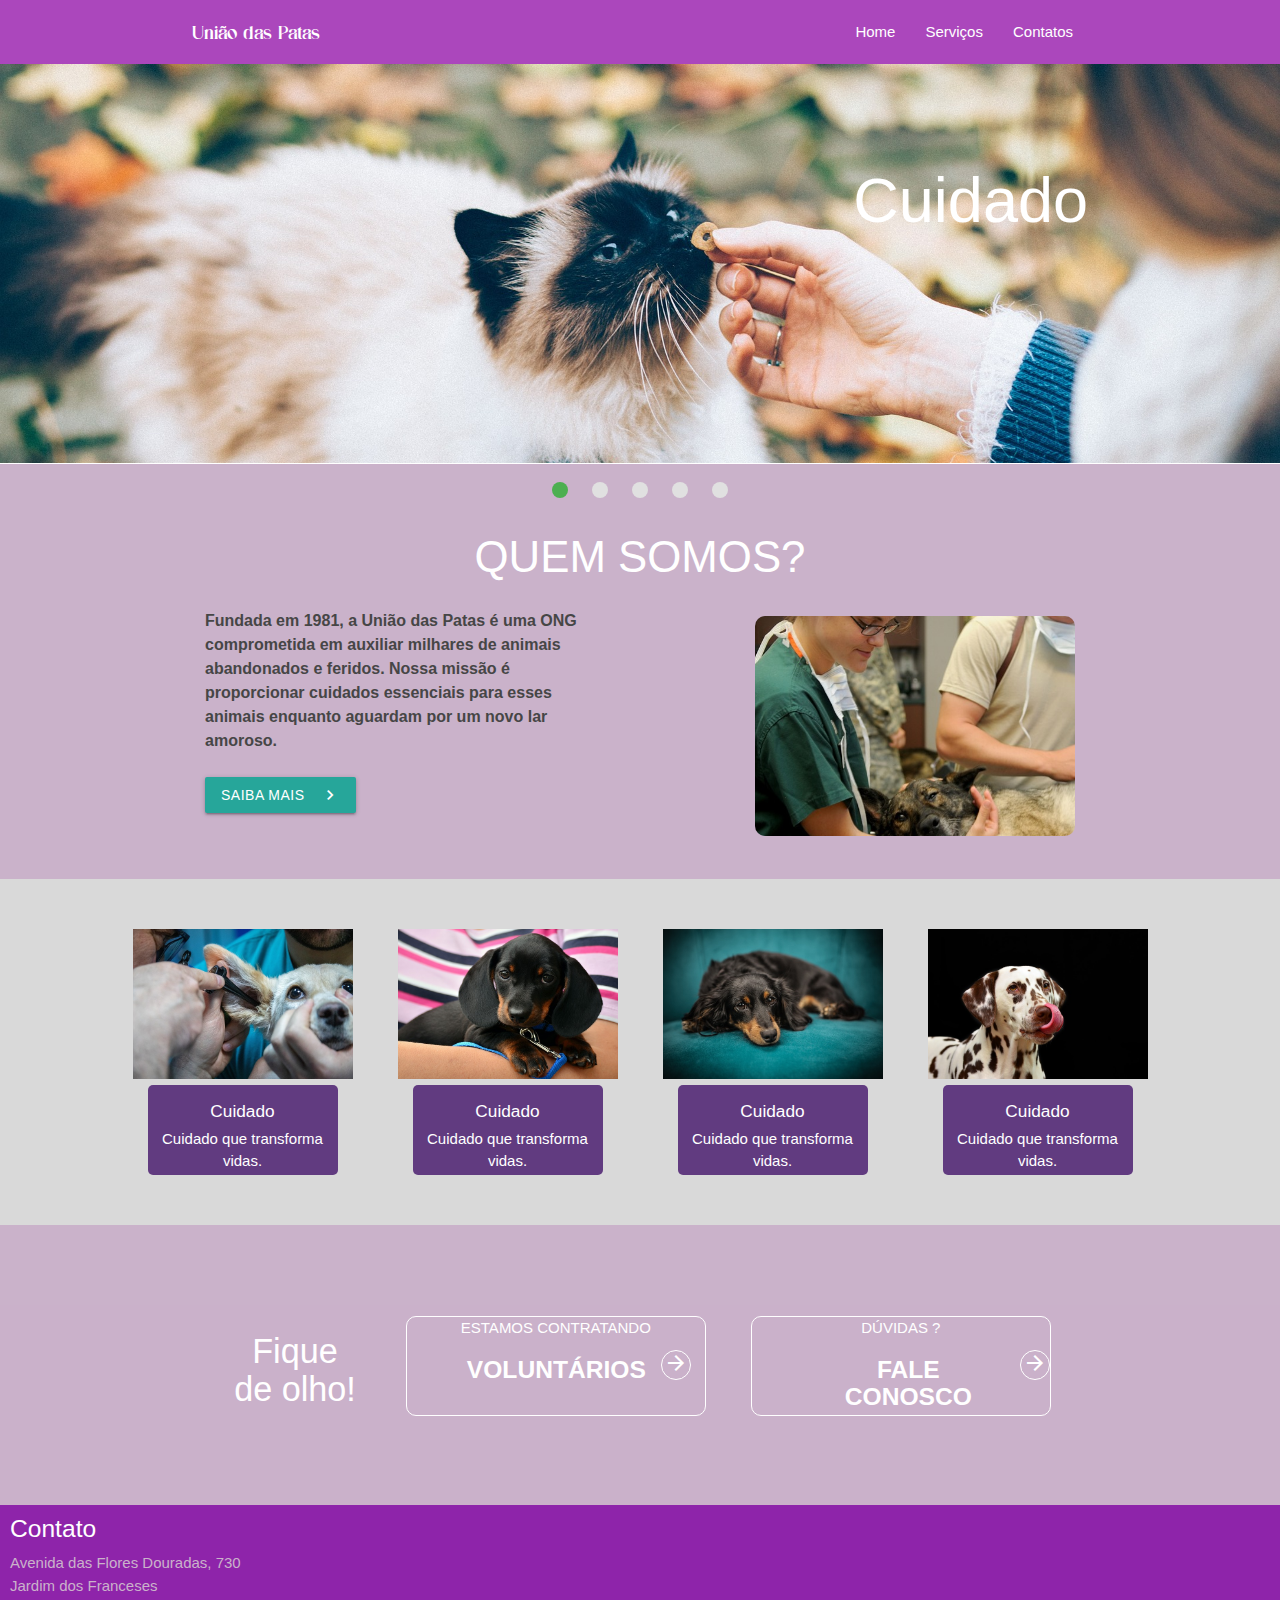
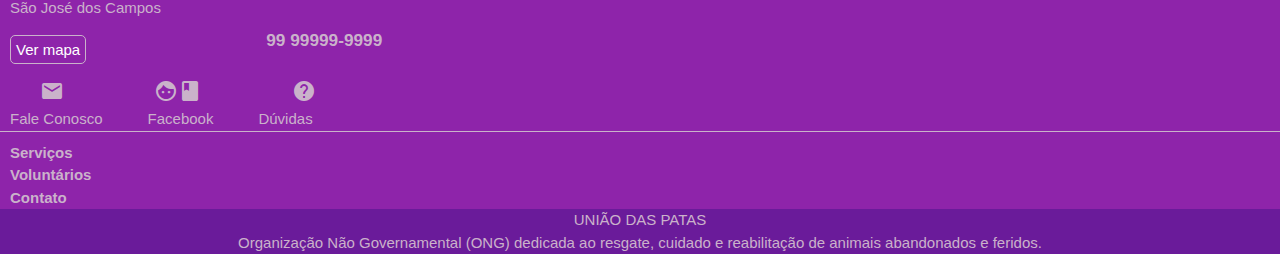
<file: index.html>
<!DOCTYPE html>
<html lang="pt-br">
<head>
    <meta charset="UTF-8">
    <meta name="viewport" content="width=device-width, initial-scale=1.0">
    <link rel="stylesheet" href="https://cdnjs.cloudflare.com/ajax/libs/materialize/1.0.0/css/materialize.min.css">
    <link href="https://fonts.googleapis.com/icon?family=Material+Icons" rel="stylesheet">
    <link rel="stylesheet" href="estilo.css">
    <title>ONG</title> 
</head>
<body>
    <header>
    <nav class="nav purple lighten-1">
        <a href="#" data-target="slide-out" class="sidenav-trigger"><i class="material-icons">menu</i></a>
        
        <div class="nav-wrapper container ">
            <!--Logo-->
            <div class="brand-logo light" style="font-size:20px" id="logo">União das Patas</div>
            <!--Menu Desktop  ul.>li*3>a-->
            <ul class="right hide-on-med-and-down"> <!--esconder de dispositivos medios e abaixo deles-->
                <li><a href="index.html" class="link-home">Home</a></li>
                <li><a href="servicos.html" class="link-servicos">Serviços</a></li>
                <li><a href="contatos.html" class="link-contatos">Contatos</a></li>
            </ul>
            
            <!--Menu Mobile-->
            <ul id="slide-out" class="sidenav">
                <li id="homeH"><a href="index.html" class="link-home"><i class="material-icons left purple-text">home</i>Home</a></li>
                <li id="servicosH"><a href="servicos.html" class="link-servicos"><i class="material-icons left purple-text">people</i>Serviços</a></li>
                <li id="contatosH"><a href="contatos.html" class="link-contatos"><i class="material-icons left purple-text">phone</i>Contatos</a></li>
            </ul>
        </div>
    </nav>
</header>

    <section id="homeS" class="section active">
        <div class="slider col s12">
            <ul class="slides">
                <li>
                    <img src="imagens/animals-2939715_1920.jpg" alt="" class="responsive-img">
                    
                    <div class="caption right-align">
                        <h1>Cuidado</h1>
                    </div>
                </li>
                <li>
                    <img src="imagens/pets-3715733_1920.jpg" alt="" class="responsive-img">
                    
                    <div class="caption left-align">
                        <h1>Amor</h1>
                    </div>
                </li>
                <li>
                    <img src="imagens/animals-2939756_1920.jpg" alt="" class="responsive-img">
                    
                    <div class="caption right-align">
                        <h1>Proteção</h1>
                    </div>
                </li>
                <li>
                    <img src="imagens/action-5067305_1920.jpg" alt="" class="responsive-img">
                    
                    <div class="caption left-align">
                        <h1>Confiança</h1>
                    </div>
                </li>
                <li>
                    <img src="imagens/animals-2939754_1920.jpg" alt="" class="responsive-img">
                    
                    <div class="caption right-align">
                        <h1>Amparo</h1>
                    </div>
                </li>
            </ul>
        </div>
        
        <div class="row hide-on-med-and-up">
            <h3 class="center-align" id="quemSomos">QUEM SOMOS?</h3>
                <div class="homeC">
                    <div class="paragHome1">
                        <p class="center-align responsive" id="pHome1">Fundada em 1981, o Paraíso dos Patinhas é uma ONG comprometida em auxiliar milhares de animais abandonados e feridos. Nossa missão é proporcionar cuidados essenciais para esses animais enquanto aguardam por um novo lar amoroso.
                        </p>
                    </div><br>
                
                    <br><div class="center-align"><button class="btn waves-effect waves-light" onclick="redirecionar()"> Saiba Mais
                        <i class="material-icons right">chevron_right</i>
                      </button></div>
                </div>
        </div>

        <div class="row hide-on-small-only" id="listQSH">
            <h3 class="center-align" id="quemSomos">QUEM SOMOS?</h3>
            <ul class="listQS1">
                <li>
                    <div class="homeC">
                        <div class="paragHome">
                            <p class="responsive" id="pHome">Fundada em 1981, a União das Patas é uma ONG comprometida em auxiliar milhares de animais abandonados e feridos. Nossa missão é proporcionar cuidados essenciais para esses animais enquanto aguardam por um novo lar amoroso.
                            </p>
                            <br><div class="left-align"><button class="btn waves-effect waves-light" onclick="redirecionar()"> Saiba Mais
                                <i class="material-icons right">chevron_right</i>
                              </button></div>
                        </div><br>
                </li>
                <li>
                    <img src="imagens/veterinary-85925_640 (1).jpg" class="responsive-img" id="imgQS1" alt="">
                </li>
                
                    
                </div>
            </ul>
        </div>

        <div class="row hide-on-med-and-up" id="smallScreen">
            <div class="listimg1">
                <img src="imagens/medicine-5003631_640.jpg" alt="" class="responsive-img" id="img1">
                <div class="divimg1">
                    <h6>Cuidado</h6>
                    <p>Cuidado que transforma vidas.</p>
                </div>
            </div>
                <br>
                <div class="listimg2">
                        <div class="divimg2">
                            <h6>Cuidado</h6>
                            <p>Cuidado que transforma vidas.</p>
                        </div>
                 
                        <img src="imagens/dachshund-1519374_640.jpg" alt="" class="responsive-img" id="img22">
                
                </div><br>

                <div class="listimg3">
                    <img src="imagens/dog-2561134_640.jpg" alt="" class="responsive-img" id="img3">
                    <div class="divimg3">
                        <h6>Cuidado</h6>
                        <p>Cuidado que transforma vidas.</p>
                    </div>
                </div>
                <br>
                <div class="listimg4">
                    <img src="imagens/dalmatian-1020790_640.jpg" alt="" class="responsive-img" id="img4">
                    <div class="divimg4">
                        <h6>Cuidado</h6>
                        <p>Cuidado que transforma vidas.</p>
                    </div>
                </div>
        </div>

        <div class="row hide-on-small-only" id="largeScreen">
            <ul class="listLarge">
                <li>
                    <img src="imagens/medicine-5003631_640.jpg" alt="" class="responsive-img" id="img11">
                    <div class="divimg11">
                        <h6>Cuidado</h6>
                        <p>Cuidado que transforma vidas.</p>
                    </div>
                </li>
                <li>
                    <img src="imagens/dachshund-1519374_640.jpg" alt="" class="responsive-img" id="img222">
                    <div class="divimg22">
                        <h6>Cuidado</h6>
                        <p>Cuidado que transforma vidas.</p>
                    </div>
                </li>
                <li>
                    <img src="imagens/dog-2561134_640.jpg" alt="" class="responsive-img" id="img33">
                    <div class="divimg33">
                        <h6>Cuidado</h6>
                        <p>Cuidado que transforma vidas.</p>
                    </div>
                </li>
                <li>
                    <img src="imagens/dalmatian-1020790_640.jpg" alt="" class="responsive-img" id="img44">
                    <div class="divimg44">
                        <h6>Cuidado</h6>
                        <p>Cuidado que transforma vidas.</p>
                    </div>
                </li>
            </ul>
        </div>
        



        
        <div class="row hide-on-med-and-up" id="FDOO1">
            <div class=" center-align " id="textFDO">
                <h3 class="h3FDO">Fique <br>de olho!</h3>
                <ul class="listHomeVF">
                    <a href="voluntarios.html">
                        <div id="FDO">
                            <ul class="center-align" id="list">
                                <li>
                                    <p class="pFDO">ESTAMOS CONTRATANDO</p>
                                </li>
                                <li>
                                    <div class="circle-icon">
                                        <ul class="lista">
                                            <li>
                                                <h5 class="h5FDO">VOLUNTÁRIOS</h5>
                                            </li>
                                            <li>
                                                <i class="material-icons white-text" id="circle">arrow_forward</i></li>
                                        </ul>
                                    </div>
                                </li>
                            </ul>
                        </div>
                    </a>
                                <a href="contatos.html">
                                    <div id="FDO2">
                                        <ul class="center-align" id="list2">
                                            <li>
                                                <p class="pFDO2">DÚVIDAS ?</p>
                                            </li>
                                            <li>
                                                <div class="circle-icon2">
                                                    <ul class="lista2">
                                                        <li>
                                                            <h5 class="h5FDO2">FALE CONOSCO</h5>
                                                        </li>
                                                        <li>
                                                            <i class="material-icons white-text" id="circle2">arrow_forward</i>
                                                        </li>
                                                    </ul>
                                                </div>
                                            </li>
                                        </ul>
                                    </div>
                                </a>
                            </ul>
                    </div>          
                </div>

                <div class="row hide-on-small-only" id="FDOO2">
                    <div class=" center-align " id="textFDO">
                        <ul class="listHomeVF2">
                            <h4 class="h3FDO">Fique <br>de olho!</h4>
                            <a href="voluntarios.html">
                                <div id="FDO">
                                    <ul class="center-align" id="list">
                                        <li>
                                            <p class="pFDO">ESTAMOS CONTRATANDO</p>
                                        </li>
                                        <li>
                                            <div class="circle-icon">
                                                <ul class="lista">
                                                    <li>
                                                        <h5 class="h5FDO">VOLUNTÁRIOS</h5>
                                                    </li>
                                                    <li>
                                                        <i class="material-icons white-text" id="circle">arrow_forward</i>
                                                    </li>
                                                </ul>
                                            </div>
                                        </li>
                                    </ul>
                                </div>
                            </a>
                                        <a href="contatos.html">
                                            <div id="FDO3">
                                                <ul class="center-align" id="list2">
                                                    <li>
                                                        <p class="pFDO2">DÚVIDAS ?</p>
                                                    </li>
                                                    <li>
                                                        <div class="circle-icon2">
                                                            <ul class="lista2">
                                                                <li>
                                                                    <h5 class="h5FDO2">FALE CONOSCO</h5>
                                                                </li>
                                                                <li>
                                                                    <i class="material-icons white-text" id="circle2">arrow_forward</i></li>
                                                            </ul>
                                                        </div>
                                                    </li>
                                                </ul>
                                            </div>
                                        </a>
                                    </ul> 
                                </div>
                            </div>          
                        
    </section>
    <footer class="footer">
        <h5 class="h5footer">Contato</h5>
        <p class="pfooter">Avenida das Flores Douradas, 730
            <br>Jardim dos Franceses
            <br>São José dos Campos
        </p>
        <ul class="listfooter">
            <li><button class="buttonf">Ver mapa</button></li>
            <li><h6 class="numberf">99 99999-9999</h6></li>
        </ul>
        <ul class="listicons">
            <i class="material-icons">email</i>
            <i class="material-icons">facebook</i>
            <i class="material-icons">help</i>
        </ul>
        <ul class="listwords">
            <p>Fale Conosco</p>
            <p>Facebook</p>
            <p>Dúvidas</p>
        </ul>
        
        <div class="linha"></div>
        <p><a href="servicos.html" class="links">Serviços</a></p>
        <p><a href="voluntarios.html" class="links">Voluntários</a></p>
        <p><a href="contatos.html" class="links">Contato</a></p>
        
        <div class="final">
            <p class="titulo">UNIÃO DAS PATAS</p>
            <p class="text-final">Organização Não Governamental (ONG) dedicada ao resgate, cuidado e reabilitação de animais abandonados e feridos.</p>
        </div>
    </footer>
    
      

    <script src="https://ajax.googleapis.com/ajax/libs/jquery/1.12.4/jquery.min.js"></script>
    <script src="script.js" defer></script>
    <script src="https://cdnjs.cloudflare.com/ajax/libs/materialize/1.0.0/js/materialize.min.js"></script>

    
</body>
</html>
</file>
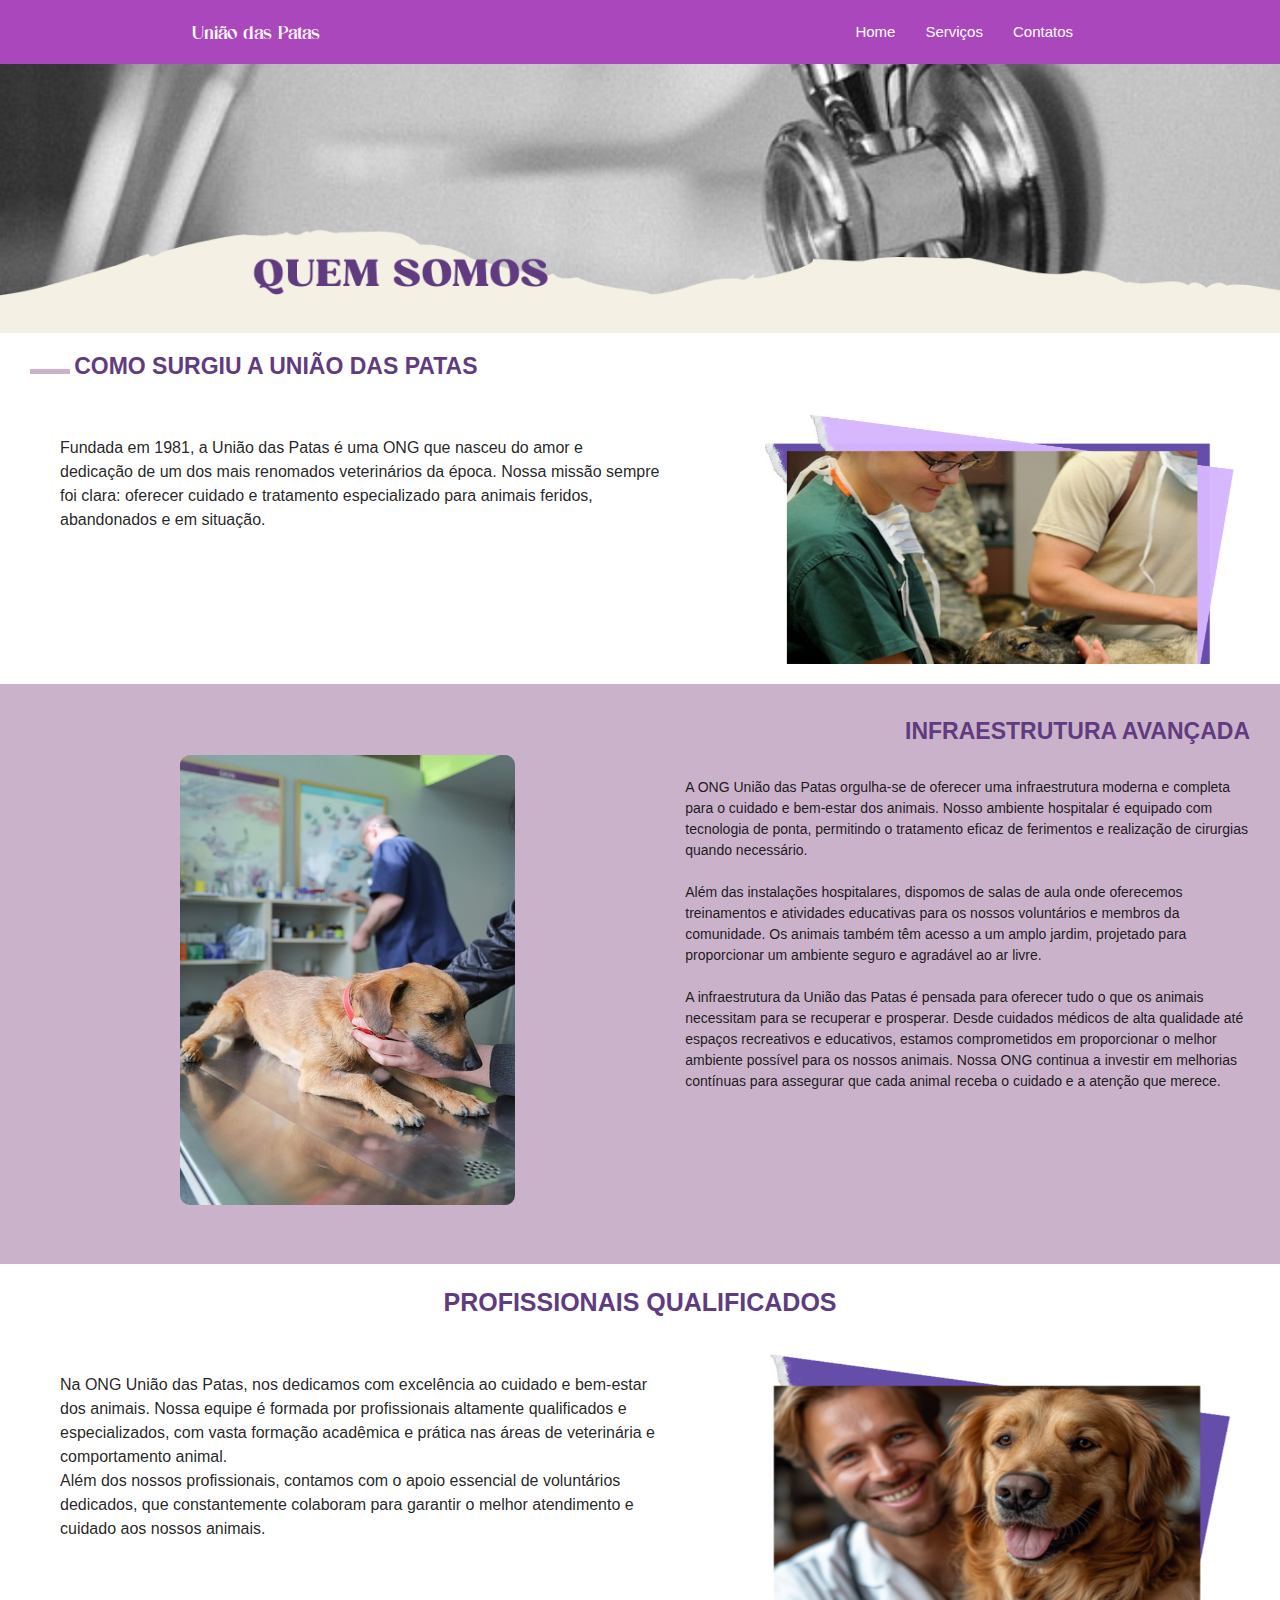
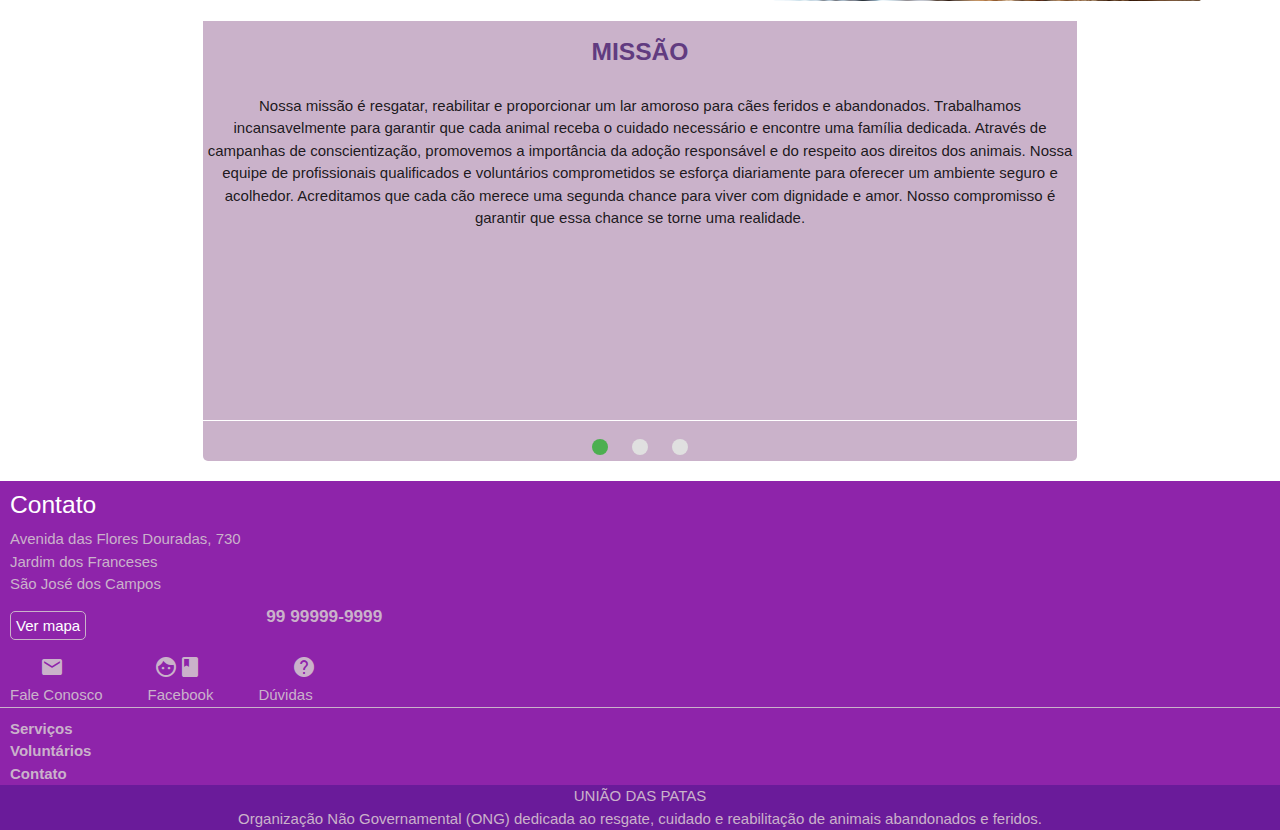
<file: quemSomos.html>
<!DOCTYPE html>
<html lang="pt-br">
<head>
    <meta charset="UTF-8">
    <meta name="viewport" content="width=device-width, initial-scale=1.0">
    <link rel="stylesheet" href="https://cdnjs.cloudflare.com/ajax/libs/materialize/1.0.0/css/materialize.min.css">
    <link href="https://fonts.googleapis.com/icon?family=Material+Icons" rel="stylesheet">
    <link rel="stylesheet" href="estilo.css">
    <title>ONG</title>
</head>
<body>
    <header>
        <nav class="nav purple lighten-1">
            <a href="#" data-target="slide-out" class="sidenav-trigger"><i class="material-icons">menu</i></a>
            
            <div class="nav-wrapper container ">
                <!--Logo-->
                <div class="brand-logo light" style="font-size:20px" id="logo">União das Patas</div>
                <!--Menu Desktop  ul.>li*3>a-->
                <ul class="right hide-on-med-and-down"> <!--esconder de dispositivos medios e abaixo deles-->
                    <li><a href="index.html" class="link-home">Home</a></li>
                    <li><a href="servicos.html" class="link-servicos">Serviços</a></li>
                    <li><a href="contatos.html" class="link-contatos">Contatos</a></li>
                </ul>
                
                <!--Menu Mobile-->
                <ul id="slide-out" class="sidenav">
                    <li id="homeH"><a href="index.html" class="link-home"><i class="material-icons left purple-text">home</i>Home</a></li>
                    <li id="servicosH"><a href="servicos.html" class="link-servicos"><i class="material-icons left purple-text">people</i>Serviços</a></li>
                    <li id="contatosH"><a href="contatos.html" class="link-contatos"><i class="material-icons left purple-text">phone</i>Contatos</a></li>
                </ul>
            </div>
        </nav>
    </header>
    
    <img src="imagens/quemSomos.png" alt="" class="responsive-img">
    <div class="linha2"></div>
        <span id="spanCS">COMO SURGIU A UNIÃO DAS PATAS</span>
    </div>
    <div class="row hide-on-med-and-up">
        
        <p id="pCS">Fundada em 1981, a União das Patas é uma ONG que nasceu do amor e dedicação de um dos mais renomados veterinários da época. Nossa missão sempre foi clara: oferecer cuidado e tratamento especializado para animais feridos, abandonados e em situação.
        <br></p>
    </div>
    
    <div class="row hide-on-small-only">
        
        <ul class="listCS">
            <p id="pCS">Fundada em 1981, a União das Patas é uma ONG que nasceu do amor e dedicação de um dos mais renomados veterinários da época. Nossa missão sempre foi clara: oferecer cuidado e tratamento especializado para animais feridos, abandonados e em situação.
            <br></p>
            <img src="imagens/comoSurgiu.png" class="responsive-img" id="imgCS" alt="">
        </ul>
    </div>
    

    <div class="IA">
        <div class="linha4"></div>
            <span id="spanIA">INFRAESTRUTURA AVANÇADA</span>
        <div class="row hide-on-med-and-up">
        
            <p id="pIA">A ONG União das Patas orgulha-se de oferecer uma infraestrutura moderna e completa para o cuidado e bem-estar dos animais. Nosso ambiente hospitalar é equipado com tecnologia de ponta, permitindo o tratamento eficaz de ferimentos e realização de cirurgias quando necessário.
            <br><br>Além das instalações hospitalares, dispomos de salas de aula onde oferecemos treinamentos e atividades educativas para os nossos voluntários e membros da comunidade. Os animais também têm acesso a um amplo jardim, projetado para proporcionar um ambiente seguro e agradável ao ar livre.
            <br><br>A infraestrutura da União das Patas é pensada para oferecer tudo o que os animais necessitam para se recuperar e prosperar. Desde cuidados médicos de alta qualidade até espaços recreativos e educativos, estamos comprometidos em proporcionar o melhor ambiente possível para os nossos animais. Nossa ONG continua a investir em melhorias contínuas para assegurar que cada animal receba o cuidado e a atenção que merece.</p>
        </div>
        
    
                <div class="row hide-on-small-only">
        
                    <ul class="listIA">
                        <img src="imagens/IA.jpg" class="responsive-img" id="imgIA" alt="">
                        <p id="pIA">A ONG União das Patas orgulha-se de oferecer uma infraestrutura moderna e completa para o cuidado e bem-estar dos animais. Nosso ambiente hospitalar é equipado com tecnologia de ponta, permitindo o tratamento eficaz de ferimentos e realização de cirurgias quando necessário.
                        <br><br>Além das instalações hospitalares, dispomos de salas de aula onde oferecemos treinamentos e atividades educativas para os nossos voluntários e membros da comunidade.
                         Os animais também têm acesso a um amplo jardim, projetado para proporcionar um ambiente seguro e agradável ao ar livre.
                        <br><br>A infraestrutura da União das Patas é pensada para oferecer tudo o que os animais necessitam para se recuperar e prosperar. Desde cuidados médicos de alta qualidade até espaços recreativos e educativos, estamos comprometidos em proporcionar o melhor ambiente possível para os nossos animais. Nossa ONG continua a investir em melhorias contínuas para assegurar que cada animal receba o cuidado e a atenção que merece.</p>
                
                    </ul>
                </div>
        
    </div>
    
    <div id="PQ">
        <div class="linha3"></div>
            <span id="spanPQ" >PROFISSIONAIS QUALIFICADOS</span>
        <div class="row hide-on-med-and-up">
            
            <p id="pPQ">Na ONG União das Patas, nos dedicamos com excelência ao cuidado e bem-estar dos animais. Nossa equipe é formada por profissionais altamente qualificados e especializados, com vasta formação acadêmica e prática nas áreas de veterinária e comportamento animal.
            <br>Além dos nossos profissionais, contamos com o apoio essencial de voluntários dedicados, que constantemente colaboram para garantir o melhor atendimento e cuidado aos nossos animais.

            <br></p>
            <div class="center-align"><img src="imagens/profissionais2.png" class="responsive-img" id="imgPQ" alt=""></div>
        </div>
        
        <div class="row hide-on-small-only">
        
            <ul class="listPQ">
                
                <p id="pPQ">Na ONG União das Patas, nos dedicamos com excelência ao cuidado e bem-estar dos animais. Nossa equipe é formada por profissionais altamente qualificados e especializados, com vasta formação acadêmica e prática nas áreas de veterinária e comportamento animal.
                <br>Além dos nossos profissionais, contamos com o apoio essencial de voluntários dedicados, que constantemente colaboram para garantir o melhor atendimento e cuidado aos nossos animais.
                <br></p>
                <img src="imagens/profissionais2.png" class="responsive-img" id="imgPQ" alt="">
            </ul>
        </div>
        
    </div>

      <div class="container">
          <div class="row">
              <div class="col s12 m12 center-align">
                  <div class="sliderQS">
                      <div class="slider sliderqs" >
                        <div class="slides">
                            <li><h5>MISSÃO</h5><p>Nossa missão é resgatar, reabilitar e proporcionar um lar amoroso para cães feridos e abandonados. Trabalhamos incansavelmente para garantir que cada animal receba o cuidado necessário e encontre uma família dedicada. Através de campanhas de conscientização, promovemos a importância da adoção responsável e do respeito aos direitos dos animais. Nossa equipe de profissionais qualificados e voluntários comprometidos se esforça diariamente para oferecer um ambiente seguro e acolhedor. Acreditamos que cada cão merece uma segunda chance para viver com dignidade e amor. Nosso compromisso é garantir que essa chance se torne uma realidade.</p>
                            </li>
                            <li><h5>VISÃO</h5><p>Visamos ser referência no acolhimento e cuidado de animais, promovendo uma sociedade mais consciente e empática. Queremos ver um mundo onde nenhum cão sofra abandono ou maus-tratos, sendo tratado com dignidade e respeito. Buscamos parcerias com outras instituições e a comunidade para ampliar nosso alcance e impacto. Sonhamos com uma sociedade onde a proteção animal seja uma prioridade e onde todos os animais tenham acesso a cuidados veterinários e lares amorosos. Nossa visão inclui a erradicação do abandono e a criação de políticas públicas que protejam os direitos dos animais. Juntos, podemos construir um futuro melhor para todos os seres vivos.</p>
                            </li>
                            <li><h5>VALORES</h5><p>Nossos valores são pautados pelo amor, respeito e compromisso com a vida animal. Acreditamos na importância da compaixão, responsabilidade e dedicação em cada ação, garantindo o bem-estar e a felicidade dos cães que resgatamos. Transparência e ética norteiam nossas ações, assegurando que todos os recursos sejam utilizados de forma justa e eficiente. Valorizamos a educação e a conscientização da sociedade para a causa animal, promovendo práticas de adoção e cuidado responsáveis. O trabalho em equipe e o espírito colaborativo são essenciais para alcançar nossos objetivos e transformar vidas. Nosso compromisso é contínuo, buscando sempre melhorar e ampliar nossos serviços para o benefício dos animais.</p></li>
                        </div>
                      </div>
                  </div>
              </div>
          </div>
      </div>




    <footer class="footer">
        <h5 class="h5footer">Contato</h5>
        <p class="pfooter">Avenida das Flores Douradas, 730
            <br>Jardim dos Franceses
            <br>São José dos Campos
        </p>
        <ul class="listfooter">
            <li><button class="buttonf">Ver mapa</button></li>
            <li><h6 class="numberf">99 99999-9999</h6></li>
        </ul>
        <ul class="listicons">
            <i class="material-icons">email</i>
            <i class="material-icons">facebook</i>
            <i class="material-icons">help</i>
        </ul>
        <ul class="listwords">
            <p>Fale Conosco</p>
            <p>Facebook</p>
            <p>Dúvidas</p>
        </ul>
        
        <div class="linha"></div>
        <p><a href="servicos.html" class="links">Serviços</a></p>
        <p><a href="voluntarios.html" class="links">Voluntários</a></p>
        <p><a href="contatos.html" class="links">Contato</a></p>
        
        <div class="final">
            <p class="titulo">UNIÃO DAS PATAS</p>
            <p class="text-final">Organização Não Governamental (ONG) dedicada ao resgate, cuidado e reabilitação de animais abandonados e feridos.</p>
        </div>
    </footer>
    

    <script src="https://ajax.googleapis.com/ajax/libs/jquery/1.12.4/jquery.min.js"></script>
    <script src="script.js" defer></script>
    <script src="https://cdnjs.cloudflare.com/ajax/libs/materialize/1.0.0/js/materialize.min.js"></script>

    
</body>
</html>
</file>
<file: estilo.css>
@charset "UTF-8";
*{
    padding:0;
    margin:0;
    box-sizing: border-box;
}

@font-face{
    font-family: 'porcha';
    src:url(PorshaRichela.ttf)format('truetype');
}
:root{
    --cor1:rgba(219, 96, 219, 0.377);
    --cor2:rgb(202, 178, 202);
    --cor3:#613B80;
    --cor4:rgba(202, 178, 202, 0.384);
    --cor5:#D9D9D9;
    --cor6:#464646;
    --cor7:#d9d9d977;
    --cor8:#464646b4;
    --footer:#8e24aa;
    --final:#6a1b9a;
}
#logo{
    font-family: 'porcha',Times,serif;
}

#homeH:hover,#servicosH:hover{
    background-color:var(--cor1);
}
#contatosH:hover{
    background-color:var(--cor1);
}
.slider{
    width:100%;
}
.paragHome,.paragHome1{
    color:var(--cor6);
    font-weight: bold;
}
#homeS{
    background-color: var(--cor2);
    display:block;
    margin:0;
    padding:0;
}
#quemSomos,#quemSomos1{
    color:white;
}
.homeC{
    background-color: var(--cor2);
    height:250px;
}

#smallScreen{
    background-color:var(--cor5);
    padding:20px;
}
#img1,#img22,#img3,#img4{
    width:220px;
    height:150px;
}
#img11,#img222,#img33,#img44{
    width:220px;
    height:150px;
}
#img1,#img3{
    position:relative;
}
.listimg1,.listimg3{
    display:flex;
    position:relative;
    justify-content: flex-start;
    align-items: center;
}
.listimg2,.listimg4{
    display:flex;
    position:relative;
    justify-content: flex-end;
    align-items: center;
}
.listLarge{
    display:flex;
    align-items: center;
    justify-content: center;
    background-color: var(--cor5);
    padding-top:50px;
    padding-bottom:50px;
}
.divimg1,.divimg3{
    background-color:var(--cor3);
    color:white;
    margin-top:20px;
    left:200px;
    position:absolute;
    padding:5px;
    border-radius: 5px;
    width:200px;
}
.divimg2,.divimg4{
    background-color:var(--cor3);
    color:white;
    margin-top:20px;
    right:200px;
    position:absolute;
    padding:5px;
    border-radius: 5px;
    width:200px;
}
.divimg11,.divimg33,.divimg22,.divimg44{
    background-color:var(--cor3);
    color:white;
    padding:5px;
    border-radius: 5px;
    width:200px;
    height:85px;
    margin-left:10px;
}
.divimg1 h6,.divimg1 p,.divimg2 h6,.divimg2 p,.divimg3 h6,.divimg3 p,.divimg4 h6,.divimg4 p{
    text-align:center; 
}
.divimg11 h6,.divimg11 p,.divimg22 h6,.divimg22 p,.divimg33 h6,.divimg33 p,.divimg44 h6,.divimg44 p{
    text-align:center; 
}
#textFDO,#textFDO2{
    background-color: var(--cor4);
    height:400px;
    margin:0;
    padding:0;
    display:block;
}
.h3FDO,.h3FDO2{
    color:white;
    padding:5px;
}
.pFDO,.pFDO2{
    color:white;
}
.h5FDO,.h5FDO2{
    color:white;
    font-weight: bolder;
}
#FDOO1,#FDOO2{
    margin-bottom:0px;
}
#FDOO2{
    height:200px;
}
#FDO{
    width:300px;
    height:100px;
    border: 1px solid white;
    margin:0 auto;
    border-radius: 10px;
}
#FDO2{
    width:300px;
    height:100px;
    border: 1px solid white;
    margin:0 auto;
    margin-top:50px;
    border-radius: 10px;
}
#FDO3{
    width:300px;
    height:100px;
    border: 1px solid white;
    margin:0 auto;
    border-radius: 10px;
}
.listHomeVF{
    gap:3em;
}
.listHomeVF2{
    display:flex;
    margin-top:80px;
}
.lista,.lista2{
    display: inline-block;
    display: flex;
    margin-left:60px;
    gap: 1em;
}
#circle,#circle2{
    width:30px;
    height:30px;
    border-radius: 50%;
    border:1px solid white;
    margin-top:10px;
}
.circle-icon{
    border-radius: 20px;
}
.footer1{
    background-color: purple;
    display:block;
    margin:0;
    padding: 0;
}
.button2{
    background-color: var(--cor2);
}
.section{
    display:none;
}
.section.active{
    display:block;
}
.sidenav{
    position: fixed;
}
.footer{
    background-color:var(--footer);
}

.h5footer{
    padding:0px;
    color:white;
    padding-left:10px;
    padding-bottom:10px;
    padding-top:10px;
    margin:0;
}
.pfooter{
    color:var(--cor2);
    margin-left:10px;
}
.buttonf{
    margin-left:10px;
    margin-top:15px;
    margin-bottom:15px;
    background-color: var(--footer);
    border:1px ridge var(--cor2);
    padding:5px;
    border-radius: 5px;
    color:white;
}
.listfooter{
    display:flex;
    gap:12em;
}
.listicons{
    display:flex;
    gap:6em;
    margin-left:5%;
    color:var(--cor2);
    margin-left:40px;
}
.listwords{
    display:flex;
    gap:3em;
    margin-left:5%;
    color:var(--cor2);
    margin-top:5px;
    margin-left:10px;
}
.numberf{
    color:var(--cor2);
    font-weight:bolder;
}
.linha{
    border-top:0.2px solid var(--cor2);
    margin-bottom:10px;
}
.links{
    color:var(--cor2);
    font-weight: bolder;
    margin-left:10px;
}
.links:hover,.link:hover{
    text-decoration: underline;
}
.link{
    color:rgba(255, 255, 255, 0.774);
    margin-left:10px;
}
.final{
    background-color:var(--final);
}
.titulo,.text-final{
    color:var(--cor2);
}
.titulo{
    text-align: center;
    margin:0 auto;
}
.text-final{
    text-align: center;
    margin:0 auto;
}

/*Quem somos:*/
.linha2{
    border-top:5px solid var(--cor2);
    width:40px;
    display:inline-block;
    margin-top:30px;
    margin-left:30px;
}
.linha3{
    border-top:5px solid var(--cor2);
    width:40px;
    display:inline-block;
    margin-top:30px;
    margin-left:30px;
}
.linha4{
    border-top:5px solid white;
    width:40px;
    display:inline-block;
    margin-top:30px;
    margin-left:30px;
}
body{
    overflow-x: hidden;
}
.sliderQS{
    display:flex;
    justify-content: center;
    background-color:var(--cor2);
    border-radius: 5px;
}
.slides li{
    background-color:var(--cor2);
    border-bottom:1px solid white;
    list-style-type: none;
    
}
.slides li p{
    text-align:center;
    margin-top: 30px;
}
.slides li h5{
    color:var(--cor3);
    font-weight: bold;
}

@media screen and (min-width:300px){
    #spanCS,#spanIA,#spanPQ{
        color:var(--cor3);
        font-weight:bold;
        font-size:16px;
    }
    #pCS,#pIA,#pPQ{
        width:300px;
        margin-left:30px;
    }
    
    #imgPQ{
        width:300px;
        height:200px;
    }
    .IA{
        background-color:var(--cor2);
        height:620px;
    }
    
    .linha4{
        color:white;
        width:40px;
        display:inline-block;
        margin-top:30px;
        margin-left:30px;
    }
}
@media screen and (min-width:400px){
    #spanCS,#spanIA,#spanPQ{
        color:var(--cor3);
        font-weight:bold;
        font-size:16px;
    }

    #pCS,#pIA,#pPQ{
        width:360px;
        margin-left:30px;
        margin-top:22px;
    }
    .IA{
        background-color:var(--cor2);
        height:600px;
    }
    
    
}
@media screen and (min-width:500px){
    #spanCS,#spanIA,#spanPQ{
        color:var(--cor3);
        font-weight:bold;
        font-size:18px;
    }
    .listCS,.listIA,.listPQ{
        display:flex;
        gap:3em;
        margin-top:30px;
    }
    #imgCS{
        width:320px;
        height:200px;
        margin-right:15px;
    }
    #pCS,#pIA,#pPQ{
        width:400px;
        margin-left:30px;
        margin-top:22px;
        font-size:13px;
    }
    #pIA2{
        margin-left:30px;
        margin-top:22px;
        font-size:13px;
    }
    #imgPQ{
        width:320px;
        height:200px;
        margin-right:25px;
    }
    #imgIA{
        width:350px;
        height:400px;
        margin-left:25px;
        border-radius:10px;
    }
    .IA{
        background-color:var(--cor2);
        height:640px;
    }
    
}
@media screen and (min-width:550px){
    .paragHome{
        margin-top:10px;
        max-width:340px;
        margin-left:20px;
    }
    #button1{
        margin-right:20px;
        cursor:pointer;
    }
    .IA{
        background-color:var(--cor2);
        height:640px;
    }
    #imgQS1{
        width:260px;
        height:200px;
        margin-right:20px;
        border-radius: 10px;

    }
    #divQS1img{
        width:300px;
        height:100px;
    }
    .listQS1{
        display:flex;
        gap:5em;
        align-items: center;
        justify-content: center;
    }
    #img11,#img222,#img33,#img44{
        width:160px;
        height:100px;
    }
    .listLarge{
        gap:1em;
    }
    .divimg11,.divimg33,.divimg22,.divimg44{
        background-color:var(--cor3);
        color:white;
        padding:5px;
        border-radius: 5px;
        width:120px;
        height:85px;
        margin-left:15px;
    }
}
@media screen and (min-width:600px){
    #spanIA{
        float:right;
        margin-right:30px;
        margin-top:25px;
    }
    .linha4{
        border-top:5px solid var(--cor2);
    }
}
@media screen and (min-width:800px){
    #spanCS,#spanIA{
        color:var(--cor3);
        font-weight:bold;
        font-size:21px;
    }
    #spanIA{
        float:right;
        margin-right:30px;
        margin-top:30px;
    }
    .listCS,.listIA{
        display:flex;
        gap:4em;
        margin-top:30px;
    }
    #imgCS{
        width:400px;
        height:200px;
    }
    #pCS{
        width:400px;
        margin-left:30px;
    }
    
    #spanPQ{
        color:var(--cor3);
        font-weight:bold;
        font-size:21px;
        align-items:center;
        justify-content: center;
        display:flex;
        margin-top:20px;
        
    }
    .listPQ{
        display:flex;
        gap:2em;
        margin-top:30px;
    }
    #imgPQ{
        width:400px;
        height:220px;
        margin-right:25px;
    }
    #imgIA{
        width:350px;
        height:400px;
        margin-left:25px;
        border-radius:10px;
    }
    #pPQ{
        width:360px;
        margin-left:40px;
        
    }
    #pIA,#pPQ,#pCS{
        font-size:13px;
    }
    #pIA{
        margin-right:20px;
        margin-left:20px;
        font-size: 14px;
    }
    .linha3{
        display:none;
    }
    #img11,#img222,#img33,#img44{
        width:180px;
        height:130px;
    }
    .listLarge{
        gap:3em;
    }
    .divimg11,.divimg33,.divimg22,.divimg44{
        background-color:var(--cor3);
        color:white;
        border-radius: 5px;
        width:150px;
        height:90px;
        margin-left:15px;
    }
    .listHomeVF2{
        display:flex;
        align-items: center;
        justify-content: center;
        list-style: none;
        gap:2em;
    }
}
@media screen and (min-width:850px){
    #spanCS{
        color:var(--cor3);
        font-weight:bold;
        font-size:25px;
    }
    #pIA{
        width:600px;
    }
    .listCS{
        display:flex;
        gap:5em;
        margin-top:30px;
    }
    #imgCS{
        width:400px;
        height:250px;
    }
    #pCS{
        width:400px;
        margin-left:30px;
        font-size:16px;
    }
    #spanPQ{
        color:var(--cor3);
        font-weight:bold;
        font-size:25px;
        align-items:center;
        justify-content: center;
        display:flex;
    }
    .listPQ{
        display:flex;
        gap:3em;
        margin-top:30px;
    }
    .listIA{
        display:flex;
        gap:8em;
        margin-top:30px;
    }
    #imgPQ{
        width:400px;
        height:250px;
        margin-right:25px;
    }
    #imgIA{
        width:350px;
        height:400px;
        margin-left:120px;
        border-radius:10px;
    }
    #pPQ{
        width:400px;
        margin-left:30px;
        font-size:16px;
        padding-bottom:20px;
    }
    .linha3{
        display:none;
    }
    .IA{
        background-color:var(--cor2);
        height:600px;
    }
}
@media screen and (min-width:950px){
    #spanCS,#spanIA{
        color:var(--cor3);
        font-weight:bold;
        font-size:23px;
    }
    .listCS,.listPQ{
        display:flex;
        gap:7em;
        margin-top:30px;
    }
    .listIA{
        display:flex;
        gap:4em;
        margin-top:30px;
    }
    #imgCS,#imgPQ{
        width:470px;
        height:250px;
    }
    #imgIA{
        width:350px;
        height:400px;
        
        border-radius:10px;
    }
    #pCS{
        width:400px;
        margin-left:30px;
    }
    
    #spanPQ{
        color:var(--cor3);
        font-weight:bold;
        font-size:25px;
        align-items:center;
        justify-content: center;
        display:flex;
    }
    
    #pPQ{
        width:400px;
        margin-left:30px;
        padding-bottom:20px;
    }
    .IA{
        background-color:var(--cor2);
        height:520px;
    }
}
@media screen and (min-width:1200px){
    .paragHome{
        margin-top:10px;
        max-width:400px;
        margin-left:20px;
        font-size:16px;
    }
    #imgQS1{
        width:320px;
        height:220px;
        margin-right:20px;

    }
    #divQS1img{
        width:300px;
        height:100px;
    }
    .listQS1{
        display:flex;
        gap:10em;
        align-items: center;
        justify-content: center;
    }
    .listIA{
        display:flex;
        gap:10em;
        margin-top:30px;
        margin-left:140px;
    }
    #imgIA{
        width:350px;
        height:450px;
        margin-left:40px;
        border-radius:10px;
    }
    #pCS{
        width:600px;
        margin-left:60px;
    }
    #pPQ{
        width:600px;
        margin-left:60px;
    }
    .IA{
        height:580px;
    }
    .listPQ{
        display:flex;
        gap:7em;
        margin-top:30px; 
    }
    #img11,#img222,#img33,#img44{
        width:220px;
        height:150px;
    }
    .listLarge{
        gap:3em;
    }
    .divimg11,.divimg33,.divimg22,.divimg44{
        width:190px;
        height:90px;
    }
    .listHomeVF2{
        display:flex;
        align-items: center;
        justify-content: center;
        list-style: none;
        gap:3em;
    }

}
</file>
